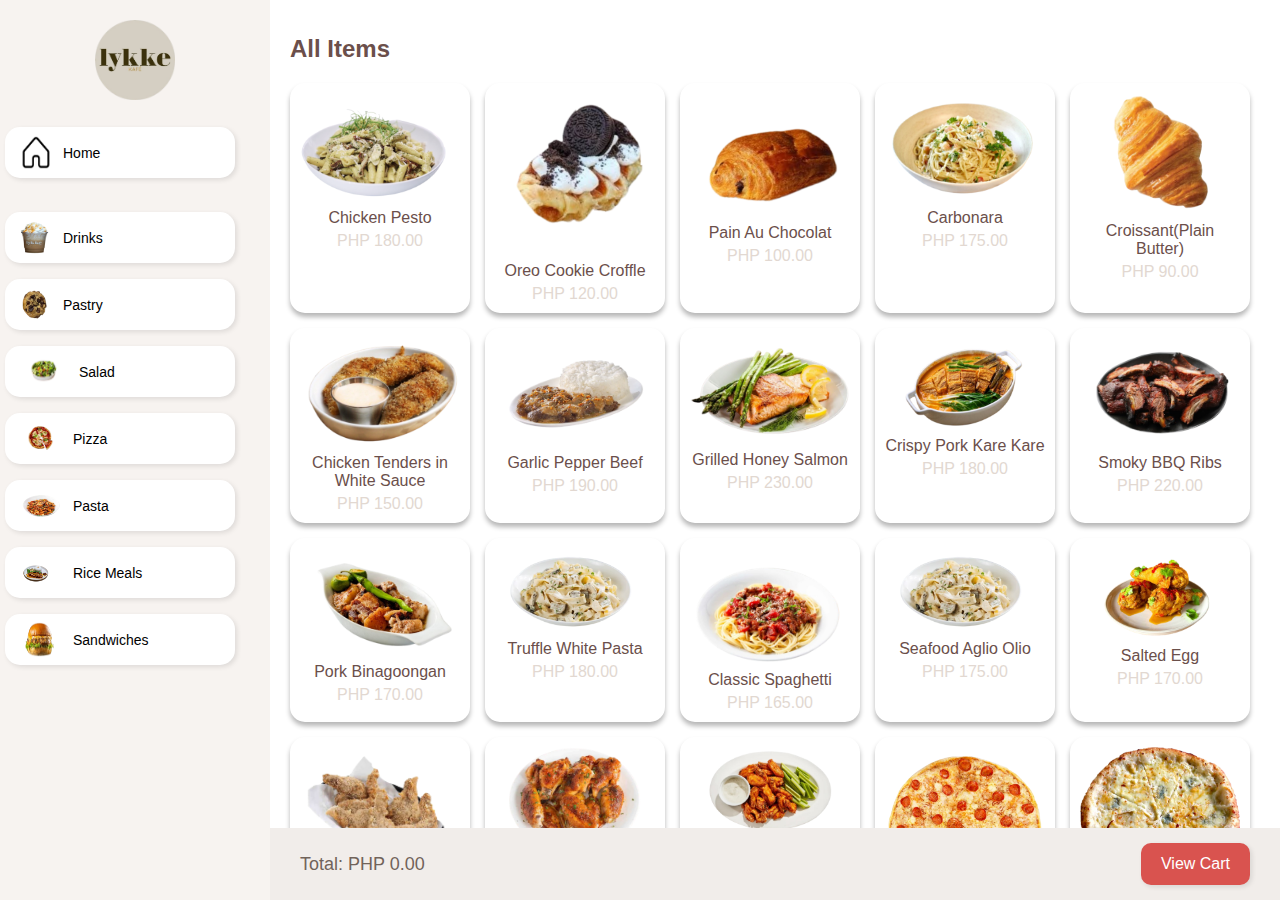
<file: index.html>
<!DOCTYPE html>
<html lang="en">
<head>
    <meta charset="UTF-8">
    <meta name="viewport" content="width=device-width, initial-scale=1.0">
    <title>Lykke Cafe</title>
    <link rel="stylesheet" href="styles.css">
    <script src="script.js"></script>
</head>
<body>
    <div class="sidebar">
        <div class="logo">
            <img src="logo.png" alt="Lykke Cafe">
        </div>
        <button class="category-btn" onclick="filterCategory('all', 'All Items')">
            <img src="home-icon.png" alt="Home" style="width: 30px;"> Home
        </button><br>
        <button class="category-btn" onclick="filterCategory('drinks', 'Drinks')">
            <img src="drinks-icon.png" alt="Drinks" style="width: 30px;"> Drinks
        </button>
        <button class="category-btn" onclick="filterCategory('pastry', 'Pastry')">
            <img src="pastry-icon.png" alt="Pastry"  style="width: 30px;"> Pastry
        </button>
        <button class="category-btn" onclick="filterCategory('salad', 'Salad')">
            <img src="salad-icon.png" alt="Salad"  style="width: 46px;"> Salad
        </button>
        <button class="category-btn" onclick="filterCategory('pizza', 'Pizza')">
            <img src="pizza-icon.png" alt="Pizza"  style="width: 40px;"> Pizza
        </button>
        <button class="category-btn" onclick="filterCategory('pasta', 'Pasta')">
            <img src="pasta-icon.png" alt="Pasta"  style="width: 40px;"> Pasta
        </button>
        <button class="category-btn" onclick="filterCategory('rice', 'Rice Meals')">
            <img src="rice-icon.png" alt="Rice Meals"  style="width: 40px;"> Rice Meals
        </button>
        <button class="category-btn" onclick="filterCategory('sandwiches', 'Sandwiches')">
            <img src="sandwhich-icon.png" alt="Sandwiches"  style="width: 40px;"> Sandwiches
        </button>
    </div>

    <div class="content">
        <h2 id="category-title">All Items</h2>
        <div class="menu-items">
            <div class="item card pasta" onclick="openItem('Chicken Pesto', 180, 'chicken_pesto.png')">
                <img id="img-chicken-pesto" src="imgs/chicken_pesto.png" alt="Chicken Pesto">
                <p>Chicken Pesto</p>
                <p style="color: #e2d8d1;">PHP 180.00</p>
            </div>
            <div class="item card pastry" onclick="openItem('Oreo Cookie Croffle', 120, 'oreo_croffle.png')">
                <img id="img-oreo-croffle" src="imgs/oreo_croffle.png" alt="Oreo Cookie Croffle">
                <p>Oreo Cookie Croffle</p>
                <p style="color: #e2d8d1;">PHP 120.00</p>
            </div>
            <div class="item card pastry" onclick="openItem('Pain Au Chocolat', 100, 'pain_au_chocolat.png')">
                <img id="img-pain-au-chocolat" src="imgs/pain_au_chocolat.png" alt="Pain Au Chocolat">
                <p>Pain Au Chocolat</p>
                <p style="color: #e2d8d1;">PHP 100.00</p>
            </div>
            <div class="item card pasta" onclick="openItem('Carbonara', 175, 'carbonara.png')">
                <img id="img-carbonara" src="imgs/carbonara.png" alt="Carbonara">
                <p>Carbonara</p>
                <p style="color: #e2d8d1;">PHP 175.00</p>
            </div>
            <div class="item card pastry" onclick="openItem('Croissant(Plain Butter)', 90, 'croissantP.png')">
                <img id="img-croissant-plain" src="imgs/croissantP.png" alt="croissantP">
                <p>Croissant(Plain Butter)</p>
                <p style="color: #e2d8d1;">PHP 90.00</p>
            </div>
            <div class="item card rice" onclick="openItem('Chicken Tenders in White Sauce', 150, 'CtW.png')">
                <img id="img-CT-whiteSauce" src="imgs/CtW.png">
                <p>Chicken Tenders in White Sauce</p>
                <p style="color: #e2d8d1;">PHP 150.00</p>
            </div>
            <div class="item card rice" onclick="openItem('Garlic Pepper Beef', 190, 'GPB.png')">
                <img id="img-GPB" src="imgs/GPB.png">
                <p>Garlic Pepper Beef</p>
                <p style="color: #e2d8d1;">PHP 190.00</p>
            </div>
            <div class="item card rice" onclick="openItem('Grilled Honey Salmon', 230, 'GHS.png')">
                <img id="img-GPB" src="imgs/GHS.png">
                <p>Grilled Honey Salmon</p>
                <p style="color: #e2d8d1;">PHP 230.00</p>
            </div>
            <div class="item card rice" onclick="openItem('Crispy Pork Kare Kare', 180, 'crispy_pork_kare_kare.png')">
                <img id="img-crispy-pork-kare-kare" src="imgs/crispy_pork_kare_kare.png" alt="Crispy Pork Kare Kare">
                <p>Crispy Pork Kare Kare</p>
                <p style="color: #e2d8d1;">PHP 180.00</p>
            </div>
            
            <div class="item card rice" onclick="openItem('Smoky BBQ Ribs', 220, 'smoky_bbq_ribs.png')">
                <img id="img-smoky-bbq-ribs" src="imgs/smoky_bbq_ribs.png" alt="Smoky BBQ Ribs">
                <p>Smoky BBQ Ribs</p>
                <p style="color: #e2d8d1;">PHP 220.00</p>
            </div>
            
            <div class="item card rice" onclick="openItem('Pork Binagoongan', 170, 'pork_binagoongan.png')">
                <img id="img-pork-binagoongan" src="imgs/pork_binagoongan.png" alt="Pork Binagoongan">
                <p>Pork Binagoongan</p>
                <p style="color: #e2d8d1;">PHP 170.00</p>
            </div>
            
            <div class="item card pasta" onclick="openItem('Truffle White Pasta', 180, 'truffle_white_pasta.png')">
                <img id="img-truffle-white-pasta" src="imgs/truffle_white_pasta.png" alt="Truffle White Pasta">
                <p>Truffle White Pasta</p>
                <p style="color: #e2d8d1;">PHP 180.00</p>
            </div>
            
            <div class="item card pasta" onclick="openItem('Classic Spaghetti', 165, 'classic_spaghetti.png')">
                <img id="img-classic-spaghetti" src="imgs/classic_spaghetti.png" alt="Classic Spaghetti">
                <p>Classic Spaghetti</p>
                <p style="color: #e2d8d1;">PHP 165.00</p>
            </div>
            
            <div class="item card pasta" onclick="openItem('Seafood Aglio Olio', 175, 'seafood_aglio_olio.png')">
                <img id="img-seafood-aglio-olio" src="imgs/seafood_aglio_olio.png" alt="Seafood Aglio Olio">
                <p>Seafood Aglio Olio</p>
                <p style="color: #e2d8d1;">PHP 175.00</p>
            </div>
            
            <div class="item card pasta" onclick="openItem('Salted Egg', 170, 'salted_egg.png')">
                <img id="img-salted-egg" src="imgs/salted_egg.png" alt="Salted Egg">
                <p>Salted Egg</p>
                <p style="color: #e2d8d1;">PHP 170.00</p>
            </div>
            
            <div class="item card rice" onclick="openItem('Garlic Parmesan', 170, 'garlic_parmesan.png')">
                <img id="img-garlic-parmesan" src="imgs/garlic_parmesan.png" alt="Garlic Parmesan">
                <p>Garlic Parmesan</p>
                <p style="color: #e2d8d1;">PHP 170.00</p>
            </div>
            
            <div class="item card rice" onclick="openItem('Honey Sriracha', 170, 'honey_sriracha.png')">
                <img id="img-honey-sriracha" src="imgs/honey_sriracha.png" alt="Honey Sriracha">
                <p>Honey Sriracha</p>
                <p style="color: #e2d8d1;">PHP 170.00</p>
            </div>
            
            <div class="item card rice" onclick="openItem('Buffalo', 170, 'buffalo.png')">
                <img id="img-buffalo" src="imgs/buffalo.png" alt="Buffalo">
                <p>Buffalo</p>
                <p style="color: #e2d8d1;">PHP 170.00</p>
            </div>
            
            <div class="item card pizza" onclick="openItem('Pepperoni', 260, 'pepperoni.png')">
                <img id="img-pepperoni" src="imgs/pepperoni.png" alt="Pepperoni">
                <p>Pepperoni</p>
                <p style="color: #e2d8d1;">PHP 260.00</p>
            </div>
            
            <div class="item card pizza" onclick="openItem('Four Cheese', 260, 'four_cheese.png')">
                <img id="img-four-cheese" src="imgs/four_cheese.png" alt="Four Cheese">
                <p>Four Cheese</p>
                <p style="color: #e2d8d1;">PHP 260.00</p>
            </div>
            
            <div class="item card pizza" onclick="openItem('Creamy Spinach', 250, 'creamy_spinach.png')">
                <img id="img-creamy-spinach" src="imgs/creamy_spinach.png" alt="Creamy Spinach">
                <p>Creamy Spinach</p>
                <p style="color: #e2d8d1;">PHP 250.00</p>
            </div>
            
            <div class="item card pizza" onclick="openItem('Beef & Mushroom', 250, 'beef_mushroom.png')">
                <img id="img-beef-mushroom" src="imgs/beef_mushroom.png" alt="Beef & Mushroom">
                <p>Beef & Mushroom</p>
                <p style="color: #e2d8d1;">PHP 250.00</p>
            </div>
            
            <div class="item card drinks" onclick="openItem('Espresso', 100, 'espresso.png')">
                <img id="img-espresso" src="imgs/espresso.png" alt="Espresso">
                <p>Espresso</p>
                <p style="color: #e2d8d1;">PHP 100.00</p>
            </div>
            
            <div class="item card drinks" onclick="openItem('Americano', 120, 'americano.png')">
                <img id="img-americano" src="imgs/americano.png" alt="Americano">
                <p>Americano</p>
                <p style="color: #e2d8d1;">PHP 120.00</p>
            </div> 

            <div class="item card sandwiches" onclick="openItem('Tuna Melt', 195, 'tuna_melt.png')">
                <img id="img-tuna-melt" src="imgs/tuna_melt.png" alt="Tuna Melt">
                <p>Tuna Melt</p>
                <p style="color: #e2d8d1;">PHP 195.00</p>
            </div>
            
            <div class="item card sandwiches" onclick="openItem('Clubhouse', 185, 'clubhouse.png')">
                <img id="img-clubhouse" src="imgs/clubhouse.png" alt="Clubhouse">
                <p>Clubhouse</p>
                <p style="color: #e2d8d1;">PHP 185.00</p>
            </div>
            
            <div class="item card sandwiches" onclick="openItem('Monte Kristo', 195, 'monte_kristo.png')">
                <img id="img-monte-kristo" src="imgs/monte_kristo.png" alt="Monte Kristo">
                <p>Monte Kristo</p>
                <p style="color: #e2d8d1;">PHP 195.00</p>
            </div>
            
            <div class="item card sandwiches" onclick="openItem('Korean Egg Drop', 160, 'korean_egg_drop.png')">
                <img style=" width: 120px;" id="img-korean-egg-drop" src="imgs/korean_egg_drop.png" alt="Korean Egg Drop">
                <p>Korean Egg Drop</p>
                <p style="color: #e2d8d1;">PHP 160.00</p>
            </div>
        
            <div class="item card salad" onclick="openItem('Mango Pomelo Salad', 150, 'mango_pomelo_salad.png')">
                <img style=" width: 180px;" id="img-mango-pomelo-salad" src="imgs/mango_pomelo_salad.png" alt="Mango Pomelo Salad">
                <p>Mango Pomelo Salad</p>
                <p style="color: #e2d8d1;">PHP 150.00</p>
            </div>
            
            <div class="item card salad" onclick="openItem('Grilled Chicken Caesar', 160, 'grilled_chicken_caesar.png')">
                <img style=" width: 130px;" id="img-grilled-chicken-caesar" src="imgs/grilled_chicken_caesar.png" alt="Grilled Chicken Caesar">
                <p>Grilled Chicken Caesar</p>
                <p style="color: #e2d8d1;">PHP 160.00</p>
            </div>
        
            <div class="item card drinks" onclick="openItem('Doppio', 110, 'doppio.png')">
                <img id="img-doppio" src="imgs/doppio.png" alt="Doppio">
                <p>Doppio</p>
                <p style="color: #e2d8d1;">PHP 110.00</p>
            </div>
            
            <div class="item card drinks" onclick="openItem('Latte', 120, 'latte.png')">
                <img id="img-latte" src="imgs/latte.png" alt="Latte">
                <p>Latte</p>
                <p style="color: #e2d8d1;">PHP 120.00</p>
            </div>
            
            <div class="item card drinks" onclick="openItem('Cappuccino', 140, 'cappuccino.png')">
                <img style=" width: 180px;" id="img-cappuccino" src="imgs/cappuccino.png" alt="Cappuccino">
                <p>Cappuccino</p>
                <p style="color: #e2d8d1;">PHP 140.00</p>
            </div>
            
            <div class="item card drinks" onclick="openItem('White Mocha Latte', 140, 'white_mocha_latte.png')">
                <img id="img-white-mocha-latte" src="imgs/white_mocha_latte.png" alt="White Mocha Latte">
                <p>White Mocha Latte</p>
                <p style="color: #e2d8d1;">PHP 140.00</p>
            </div>
            
            <div class="item card drink" onclick="openItem('Caramel Latte', 140, 'caramel_latte.png')">
                <img id="img-caramel-latte" src="imgs/caramel_latte.png" alt="Caramel Latte">
                <p>Caramel Latte</p>
                <p style="color: #e2d8d1;">PHP 140.00</p>
            </div>
            
            <div class="item card drinks" onclick="openItem('Con De Leche', 140, 'con_de_leche.png')">
                <img style=" width: 100px;" id="img-con-de-leche" src="imgs/con_de_leche.png" alt="Con De Leche">
                <p>Con De Leche</p>
                <p style="color: #e2d8d1;">PHP 140.00</p>
            </div>
            
            <div class="item card drinks" onclick="openItem('Dark Mocha Latte', 160, 'dark_mocha_latte.png')">
                <img id="img-dark-mocha-latte" src="imgs/dark_mocha_latte.png" alt="Dark Mocha Latte">
                <p>Dark Mocha Latte</p>
                <p style="color: #e2d8d1;">PHP 160.00</p>
            </div>
            
            <div class="item card drinks" onclick="openItem('Matcha Latte', 210, 'matcha_latte.png')">
                <img id="img-matcha-latte" src="imgs/matcha_latte.png" alt="Matcha Latte">
                <p>Matcha Latte</p>
                <p style="color: #e2d8d1;">PHP 210.00</p>
            </div>
            
            <div class="item card drinks" onclick="openItem('Affogato', 160, 'affogato.png')">
                <img id="img-affogato" src="imgs/affogato.png" alt="Affogato">
                <p>Affogato</p>
                <p style="color: #e2d8d1;">PHP 160.00</p>
            </div>
            
            <div class="item card drinks" onclick="openItem('Butterscotch', 180, 'butterscotch.png')">
                <img id="img-butterscotch" src="imgs/butterscotch.png" alt="Butterscotch">
                <p>Butterscotch</p>
                <p style="color: #e2d8d1;">PHP 180.00</p>
            </div>
          
        </div>
    </div>

   <div class="checkout-bar">
    <p style="color: #71635a;">Total: <span id="total-cost">0.00</span></p>
    <button onclick="window.location.href='cart.html'">View Cart</button>
</div>   
</body>
</html>
</file>
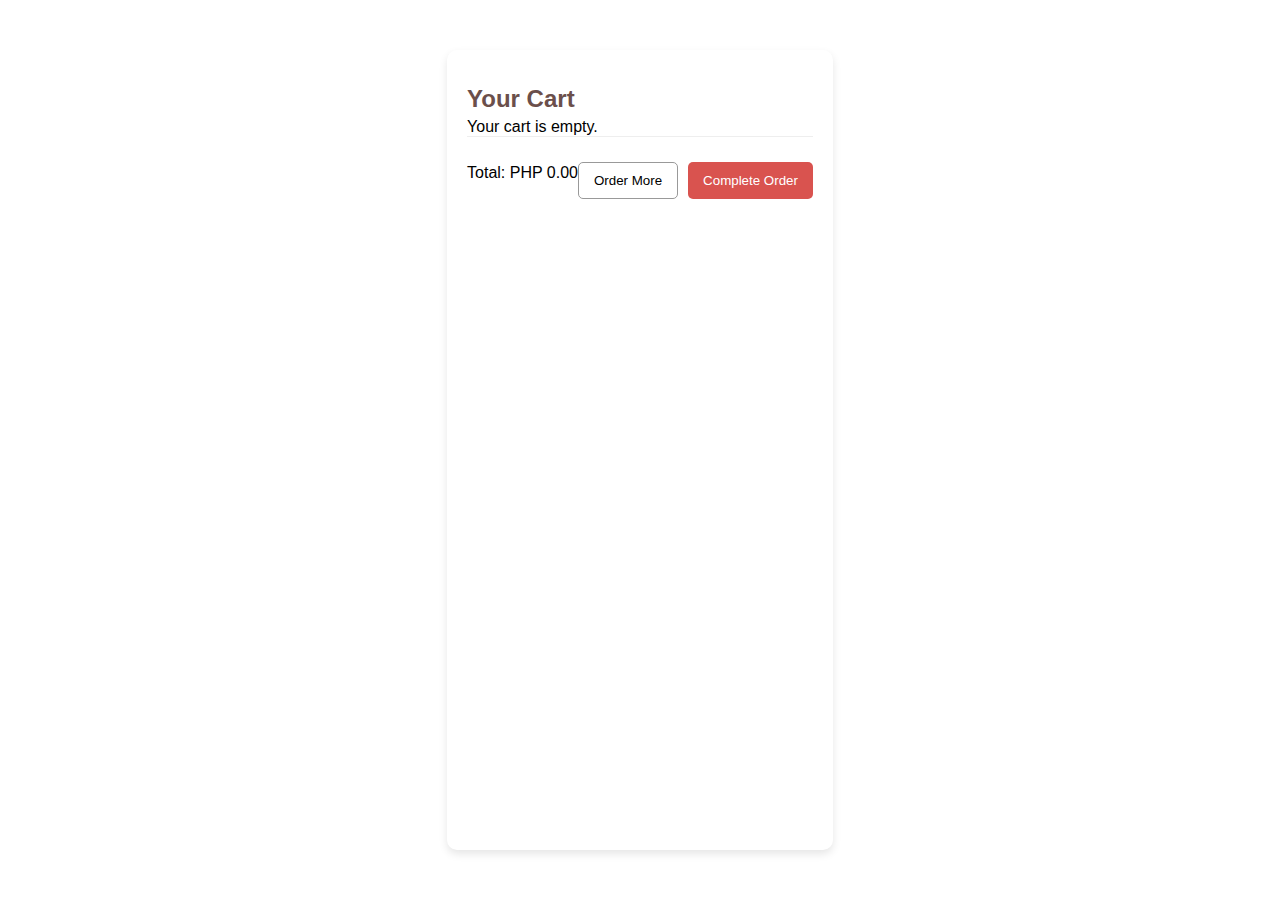
<file: cart.html>
<!DOCTYPE html>
<html lang="en">
<head>
    <meta charset="UTF-8">
    <meta name="viewport" content="width=device-width, initial-scale=1.0">
    <title>Shopping Cart</title>
    <link rel="stylesheet" href="styles.css">
    <script src="script.js"></script>
</head>
<body>
    <div class="cart-container">
        <h2>Your Cart</h2>
        <div id="cart-items"></div>
        <div class="cart-footer">
            <p class="total">Total: <span id="cart-total">$0.00</span></p>
            <div class="cart-buttons">
                <button class="order-more" onclick="window.location.href='index.html'">Order More</button>
                <button class="complete-order" onclick="completeOrder()">Complete Order</button> 
            </div>
        </div>
    </div>

    <script src="script.js"></script>
</body>
</html>
</file>
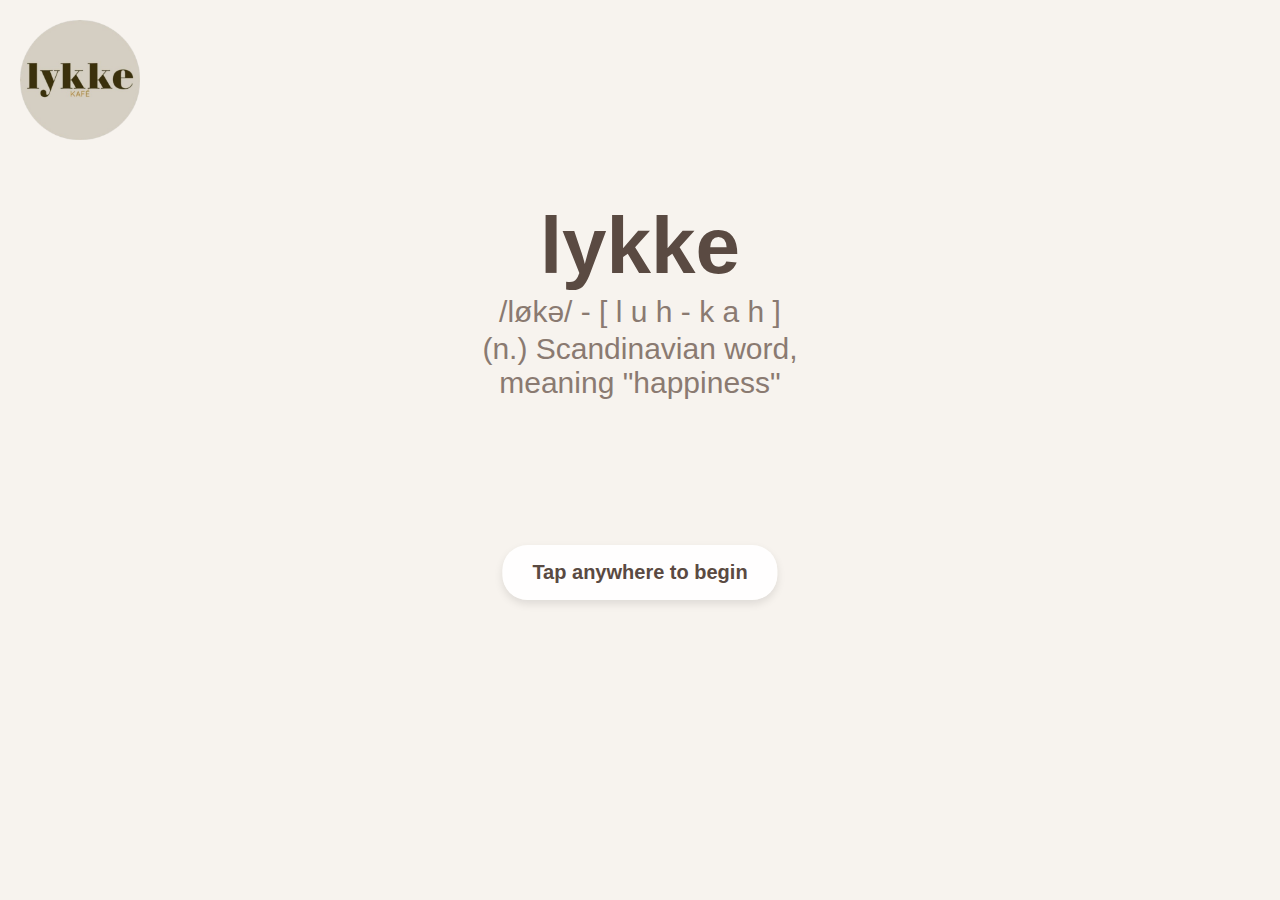
<file: welcome.html>
<!DOCTYPE html>
<html lang="en">
<head>
    <link rel="stylesheet" href="welcome.css">
</head>
<body>
    <img src="logo.png" alt="lykke logo" class="logo">

    <div class="welcome-content">
        <h1>lykke</h1>
        <p>/løkǝ/ - [ l u h - k a h ]</p>
        <p>(n.) Scandinavian word, <br> meaning "happiness"</p>
    </div>
    <script>
        document.body.addEventListener("click", function() {
            window.location.href = "mode_selection.html";
        });
    </script>
    <div class="tap-to-start">Tap anywhere to begin</div>
</body>
</html>
</file>
<file: styles.css>
* {
    margin: 0;
    padding: 0;
    box-sizing: border-box;
    font-family: 'Poppins', sans-serif;
}

body {
    display: flex;
    height: 100vh;
    background: #ffffff; 
}

.sidebar {
    width: 270px;
    height: 100vh;
    position: fixed;
    left: 0;
    top: 0;
    background: #f7f3f0;
    padding: 20px;
    display: flex;
    flex-direction: column;
    align-items: center;
}

.logo img {
    width: 80px;
    margin-bottom: 15px;
}

.category-btn {
    width: 100%;
    margin: 8px 0; 
    display: flex;
    align-items: center;
    justify-content: flex-start;
    background: white;
    border: none;
    text-align: left;
    border-radius: 15px;
    box-shadow: 2px 2px 5px rgba(0, 0, 0, 0.1);
    transition: background 0.3s;
    position: relative;
    left: -15px; 
    padding: 8px 16px; 
    font-size: 14px; 
}

.category-btn img {
    width: 35px; 
    height: 35px;
    margin-right: 12px;
}

.category-btn:hover {
    background: #f0e6df;
}


.content {
    margin-left: 270px;
    flex-grow: 1;
    padding: 20px;
    display: flex;
    flex-direction: column;
    justify-content: flex-start;
    overflow-y: auto;
}



h2 {
    margin-top: 15px;
    margin-bottom: 15px;
    font-size: 24px;
    color: #6b4f4b; 
}

.category-title {
    text-align: left;
    font-size: 24px;
    color: #6b4f4b;
    font-weight: bold;
    margin-bottom: 20px;
}

.menu-items {
    margin-top: 15px;
    display: flex;
    flex-wrap: wrap;
    gap: 15px;
}


.menu-item .cost {
    color: #c5b3b0;
}

.card {
    width: 180px;
    background: white;
    padding: 10px;
    border-radius: 15px; 
    text-align: center;
    box-shadow: 0px 4px 5px rgba(0, 0, 0, 0.285); 
    cursor: pointer;
    transition: transform 0.2s ease-in-out;
}


.card img {
    width: 100%;
    border-radius: 8px;
}

.card p {
    margin-top: 5px;
    font-size: 16px;
    color: #6b4f4b;
}

.card:hover {
    transform: scale(1.05);
}

.checkout-bar {
    position: fixed;
    bottom: 0;
    left: 270px;
    width: calc(100% - 270px);
    background: rgb(241, 237, 234);
    padding: 15px 30px;
    display: flex;
    justify-content: space-between;
    align-items: center;
    font-size: 18px;
}

.total-cost {
    font-weight: bold;
    color: #7e6460;
    display: flex;
    align-items: center;
    
}

.total-cost img {
    width: 25px;
    height: 25px;
    margin-right: 8px;
}

.checkout-bar button {
    background: #d9534f;
    color: white;
    border: none;
    padding: 12px 20px;
    font-size: 16px;
    border-radius: 10px;
    cursor: pointer;
    box-shadow: 2px 2px 5px rgba(0, 0, 0, 0.1);
}

.checkout-bar button:hover {
    background: #c9302c;
}

.item-container {
    max-width: 440px; 
    margin: 50px auto;
    background: white;
    padding: 30px;
    border-radius: 15px;
    text-align: center;
    box-shadow: 2px 2px 5px rgba(0, 0, 0, 0.1);
}

.item-container img {
    width: 100%;
    border-radius: 8px;
    margin-top: 10px;
}

.lykke-badge {
    display: inline-block;
    background: #d4c2b0;
    color: #4a3b35;
    padding: 4px 4px;
    border-radius: 20px;
    font-size: 12px;
    text-transform: lowercase;
    margin-bottom: 10px;
}

h2 {
    font-size: 24px;
    color: #6b4f4b;
    margin-bottom: 5px;
}

.item-price {
    font-size: 18px;
    color: #8a6d6b;
    margin-bottom: 15px;
}

.quantity-container {
    display: flex;
    align-items: center;
    justify-content: center;
    margin-top: 15px;
}

.quantity-container button {
    padding: 8px 12px;
    font-size: 18px;
    background: #ddd;
    border: none;
    border-radius: 5px;
    cursor: pointer;
}

.quantity-container input {
    width: 60px;
    text-align: center;
    font-size: 18px;
    margin: 0 10px;
    border: 1px solid #ddd;
    padding: 5px;
}

.action-buttons {
    display: flex;
    justify-content: space-between;
    margin-top: 15px;
}

.action-buttons button {
    width: 48%;
    padding: 12px 0;
    font-size: 16px;
    border: none;
    cursor: pointer;
    border-radius: 10px;
}

.cancel-btn {
    background: white;
    border: 1px solid #ccc;
    color: #6b4f4b;
}

.cancel-btn:hover {
    background: #f0e6df;
}

.add-to-cart-btn {
    background: #d9534f;
    color: white;
}

.add-to-cart-btn:hover {
    background: #8e1b17;
}

.cart-container {
    max-width: 600px;
    margin: 50px auto;
    background: white;
    padding: 20px;
    border-radius: 10px;
    box-shadow: 0px 4px 8px rgba(0, 0, 0, 0.1);
}

.cart-item {
    display: flex;
    align-items: center;
    justify-content: space-between;
    background: white;
    border-radius: 10px;
    padding: 15px;
    margin-bottom: 10px;
    box-shadow: 0px 2px 5px rgba(0, 0, 0, 0.1);
}

.cart-item img {
    width: 80px;
    height: 80px;
    border-radius: 5px;
    margin-right: 10px;
}

.item-details {
    flex-grow: 1;
}

.item-name {
    font-size: 16px;
    font-weight: bold;
    color: #333;
}

.item-price {
    font-size: 14px;
    color: #666;
    margin-top: 5px;
}

.quantity-controls {
    display: flex;
    align-items: center;
    margin: 5px 0;
}

.quantity-controls button {
    background: #ddd;
    border: none;
    padding: 5px 10px;
    font-size: 16px;
    border-radius: 5px;
    cursor: pointer;
}

.quantity {
    margin: 0 10px;
    font-size: 16px;
}

.remove-btn {
    background: white;
    border: 1px solid #ccc;
    padding: 5px 10px;
    border-radius: 5px;
    cursor: pointer;
    margin-top: 5px;
}

.remove-btn:hover {
    background: #f8f8f8;
}

.cart-footer {
    display: flex;
    justify-content: space-between;
    align-items: center;
    padding-top: 10px;
    border-top: 1px solid #eee;
}

.total-label {
    font-size: 18px;
    font-weight: bold;
    color: #333;
}

.total-price {
    font-size: 22px;
    font-weight: bold;
    color: #000;
}

.cart-buttons {
    display: flex;
    gap: 10px;
    margin-top: 15px;
}

.order-more {
    background: white;
    border: 1px solid #999;
    padding: 10px 15px;
    cursor: pointer;
    border-radius: 5px;
}

.complete-order {
    background: #d9534f;
    color: white;
    border: none;
    padding: 10px 15px;
    border-radius: 5px;
    cursor: pointer;
}

.complete-order:hover {
    background: #c9302c;
}

@media (max-width: 600px) {
    .cart-container {
        padding: 15px;
    }

    .cart-footer {
        flex-direction: column;
        align-items: center;
        text-align: center;
    }

    .cart-buttons {
        flex-direction: column;
        width: 100%;
    }

    .cart-buttons button {
        width: 100%;
        margin-top: 5px;
    }
}

@media (max-width: 768px) {
    body {
        flex-direction: column;
    }

    .sidebar {
        width: 100%;
        height: auto;
        padding: 10px;
        display: flex;
        flex-wrap: wrap;
        justify-content: center;
    }

    .category-btn {
        width: 45%;
        margin: 5px;
    }

    .checkout-bar {
        left: 0;
        width: 100%;
        flex-direction: column;
        align-items: center;
        border-radius: 0;
    }

    .checkout-bar button {
        margin-left: 0;
        margin-top: 10px;
    }

    
}
</file>
<file: welcome.css>
* {
    margin: 0;
    padding: 0;
    box-sizing: border-box;
    font-family: 'Poppins', sans-serif;
}

body {
    display: flex;
    flex-direction: column;
    justify-content: center;
    align-items: center;
    height: 100vh;
    background: #f7f3ee;
    text-align: center;
    cursor: pointer;
    position: relative;
}

.logo {
    position: absolute;
    top: 20px;
    left: 20px;
    width: 120px; 
    height: auto;

}

.welcome-content {
    display: flex;
    flex-direction: column;
    align-items: center;
    text-align: center;
    margin-top: -300px; /* Moves text higher */
}

.welcome-content h1 {
    font-size: 80px; /* Slightly smaller */
    font-weight: bold;
    color: #5a4a42;
}

.welcome-content p {
    font-size: 30px;
    color: #8a7a71;
    margin-top: 3px;
}

.tap-to-start {
    position: absolute;
    bottom: 300px; /* Moved slightly lower */
    left: 50%;
    transform: translateX(-50%);
    background: rgba(255, 255, 255, 0.9);
    padding: 16px 30px; /* Increased padding */
    font-size: 20px; /* Increased font size */
    font-weight: bold;
    color: #5a4a42;
    display: flex;
    justify-content: center;
    align-items: center;
    border-radius: 25px; /* Slightly more rounded */
    box-shadow: 0px 4px 8px rgba(0, 0, 0, 0.1); /* Added subtle shadow */
}
</file>
